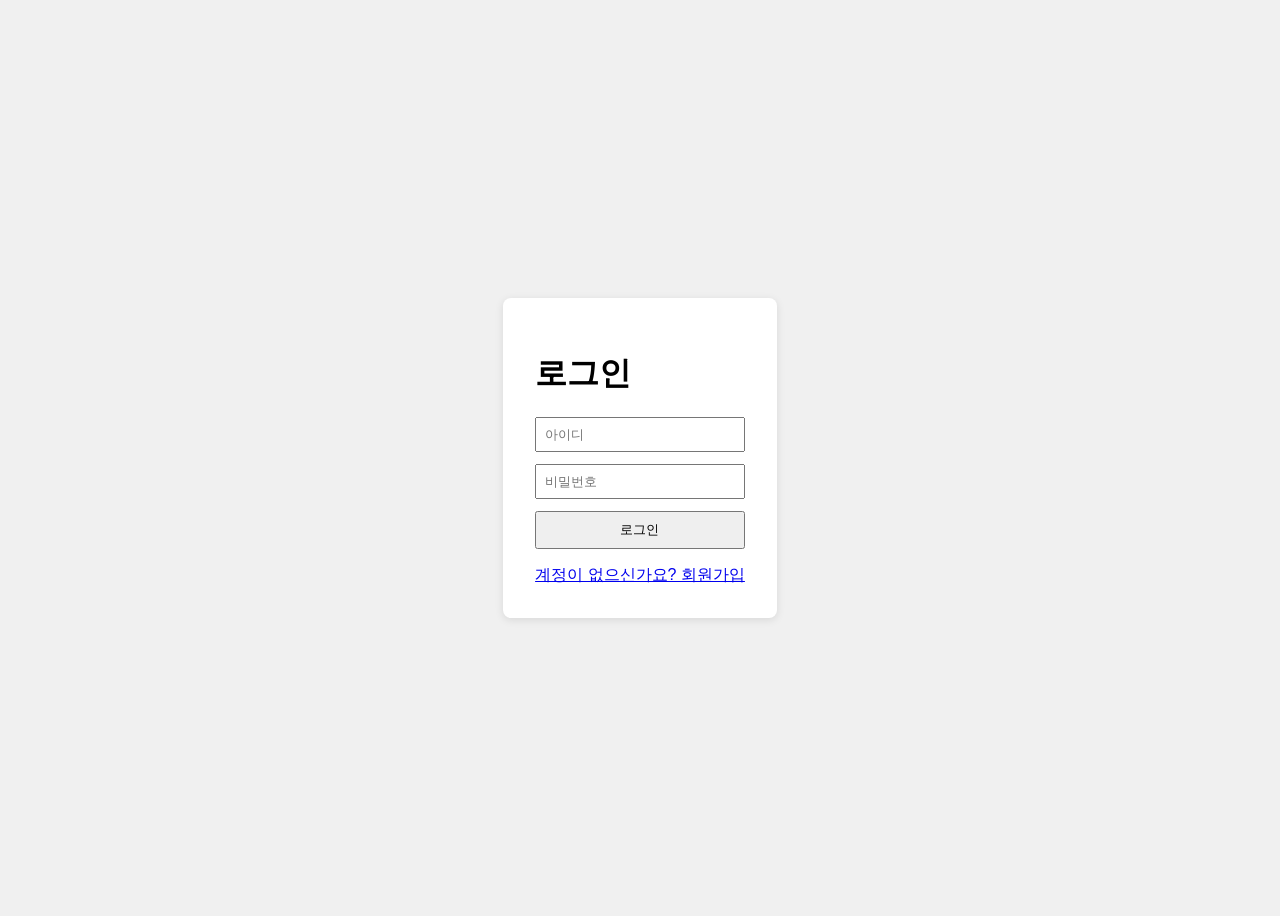
<file: src/main/resources/static/login.html>
<!doctype html>
<html lang="en">
<head>
    <meta charset="UTF-8">
    <meta name="viewport" content="width=device-width, initial-scale=1">
    <title>로그인</title>
    <link rel="stylesheet" href="css/login.css">
</head>
<body>
<div class="login-box">
    <h1>로그인</h1>
    <form id="loginForm">
        <input type="text" id="loginId" placeholder="아이디" required>
        <input type="password" id="password" placeholder="비밀번호" required>
        <button type="submit">로그인</button>
    </form>
    <p id="message"></p>
    <a href="signup.html">계정이 없으신가요? 회원가입</a>
</div>
<script src="js/csrf.js"></script>
<script src="js/login.js"></script>
</body>
</html>
</file>
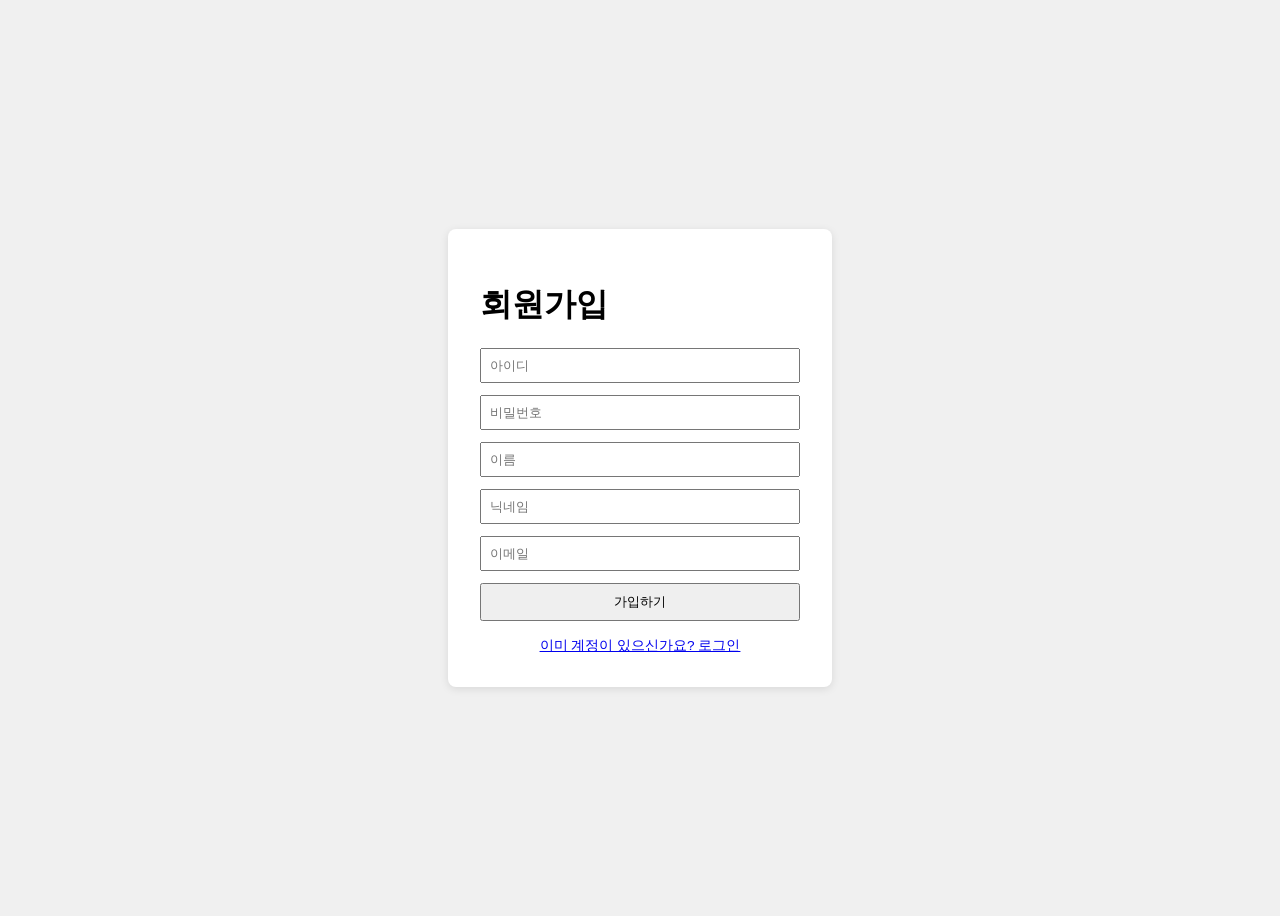
<file: src/main/resources/static/signup.html>
<!doctype html>
<html lang="ko">
<head>
    <meta charset="UTF-8">
    <meta name="viewport" content="width=device-width, initial-scale=1">
    <title>회원가입</title>
    <link rel="stylesheet" href="css/signup.css">
</head>
<body>
<div class="signup-box">
    <h1>회원가입</h1>
    <form id="signupForm">
        <input type="text" id="loginId" placeholder="아이디" required>
        <input type="password" id="password" placeholder="비밀번호" required>
        <input type="text" id="name" placeholder="이름" required>
        <input type="text" id="nickname" placeholder="닉네임" required>
        <input type="email" id="email" placeholder="이메일" required>
        <button type="submit">가입하기</button>
    </form>
    <p id="message"></p>
    <a href="login.html">이미 계정이 있으신가요? 로그인</a>
</div>
<script src="js/csrf.js"></script>
<script src="js/signup.js"></script>
</body>
</html>
</file>
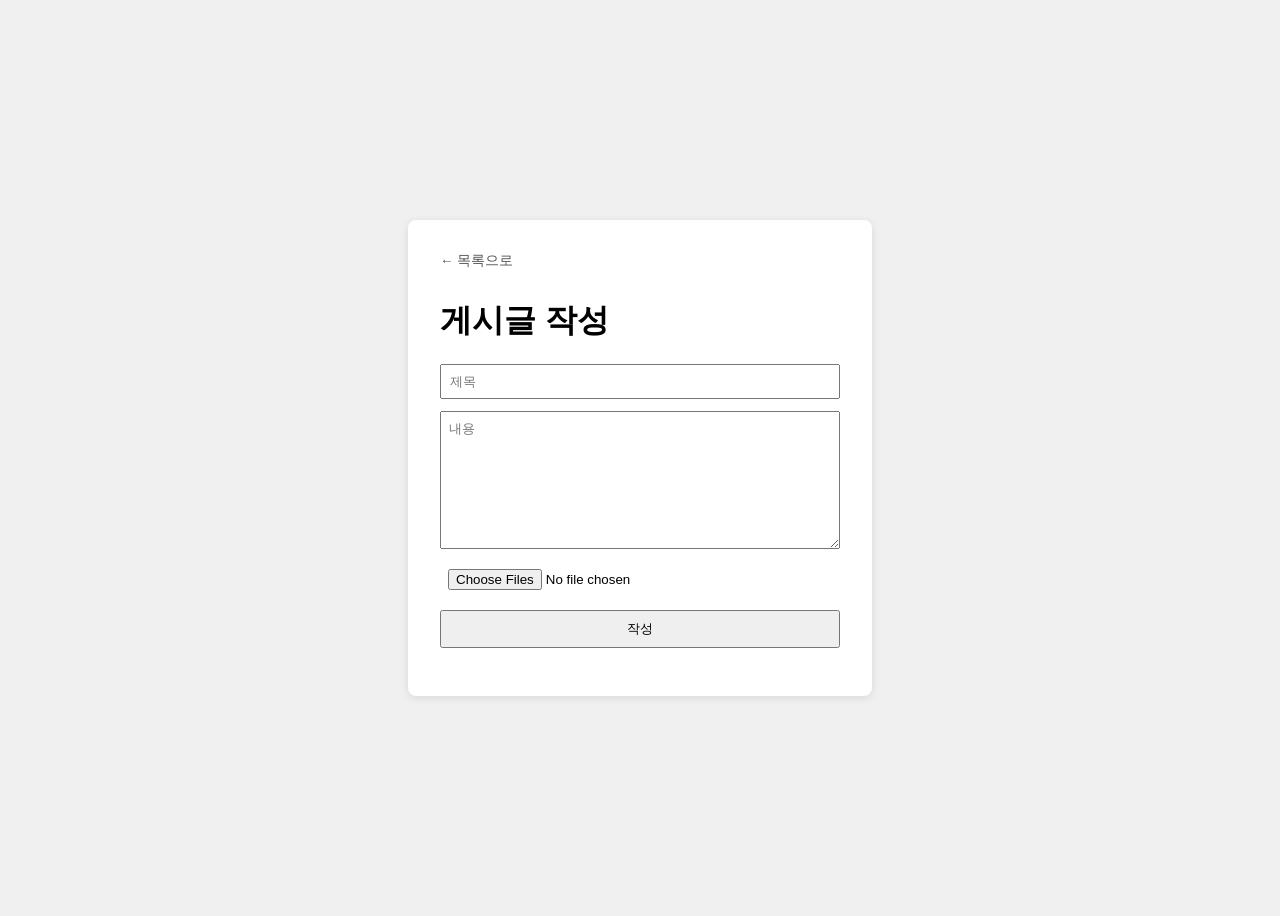
<file: src/main/resources/static/write.html>
<html lang="en">
<head>
    <meta charset="UTF-8">
    <meta name="viewport" content="width=device-width, initial-scale=1.0">
    <title>글쓰기</title>
    <link rel="stylesheet" href="css/write.css">
</head>
<body>
    <div class="write-box">
        <a href="board.html" class="back-link">← 목록으로</a>
        <h1 id="pageTitle">게시글 작성</h1>
        <form id="writeForm">
            <input type="text" id="title" placeholder="제목" required>
            <textarea id="content" placeholder="내용" rows="8" required></textarea>
            <input type="file" id="fileInput" multiple>
            <button type="submit" id="submitBtn">작성</button>
        </form>
        <p id="message"></p>
    </div>
    <script src="js/csrf.js"></script>
    <script src="js/write.js"></script>
</body>
</html>
</file>
<file: src/main/resources/static/css/login.css>
body {
    display: flex;
    justify-content: center;
    align-items: center;
    height: 100vh;
    font-family: sans-serif;
    background-color: #f0f0f0;
}

.login-box {
    background: white;
    padding: 2rem;
    border-radius: 8px;
    box-shadow: 0 2px 8px rgba(0, 0, 0, 0.1);
}

input {
    display: block;
    width: 100%;
    padding: 0.5rem;
    margin-bottom: 0.75rem;
    box-sizing: border-box;
}

button {
    width: 100%;
    padding: 0.5rem;
    cursor: pointer;
}
</file>
<file: src/main/resources/static/css/signup.css>
body {
    display: flex;
    justify-content: center;
    align-items: center;
    height: 100vh;
    font-family: sans-serif;
    background-color: #f0f0f0;
}

.signup-box {
    background: white;
    padding: 2rem;
    border-radius: 8px;
    box-shadow: 0 2px 8px rgba(0, 0, 0, 0.1);
    width: 320px;
}

input {
    display: block;
    width: 100%;
    padding: 0.5rem;
    margin-bottom: 0.75rem;
    box-sizing: border-box;
}

button {
    width: 100%;
    padding: 0.5rem;
    cursor: pointer;
}

a {
    display: block;
    margin-top: 1rem;
    text-align: center;
    font-size: 0.85rem;
}
</file>
<file: src/main/resources/static/css/write.css>
body {
  display: flex;
  justify-content: center;
  align-items: center;
  height: 100vh;
  font-family: sans-serif;
  background-color: #f0f0f0;
}

.write-box {
  background: white;
  padding: 2rem;
  border-radius: 8px;
  box-shadow: 0 2px 8px rgba(0, 0, 0, 0.1);
  width: 400px;
}

input,
textarea {
  display: block;
  width: 100%;
  padding: 0.5rem;
  margin-bottom: 0.75rem;
  box-sizing: border-box;
  font-family: inherit;
}

button {
  width: 100%;
  padding: 0.5rem;
  cursor: pointer;
}

.back-link {
  display: inline-block;
  margin-bottom: 0.5rem;
  font-size: 0.85rem;
  color: #555;
  text-decoration: none;
}
</file>
